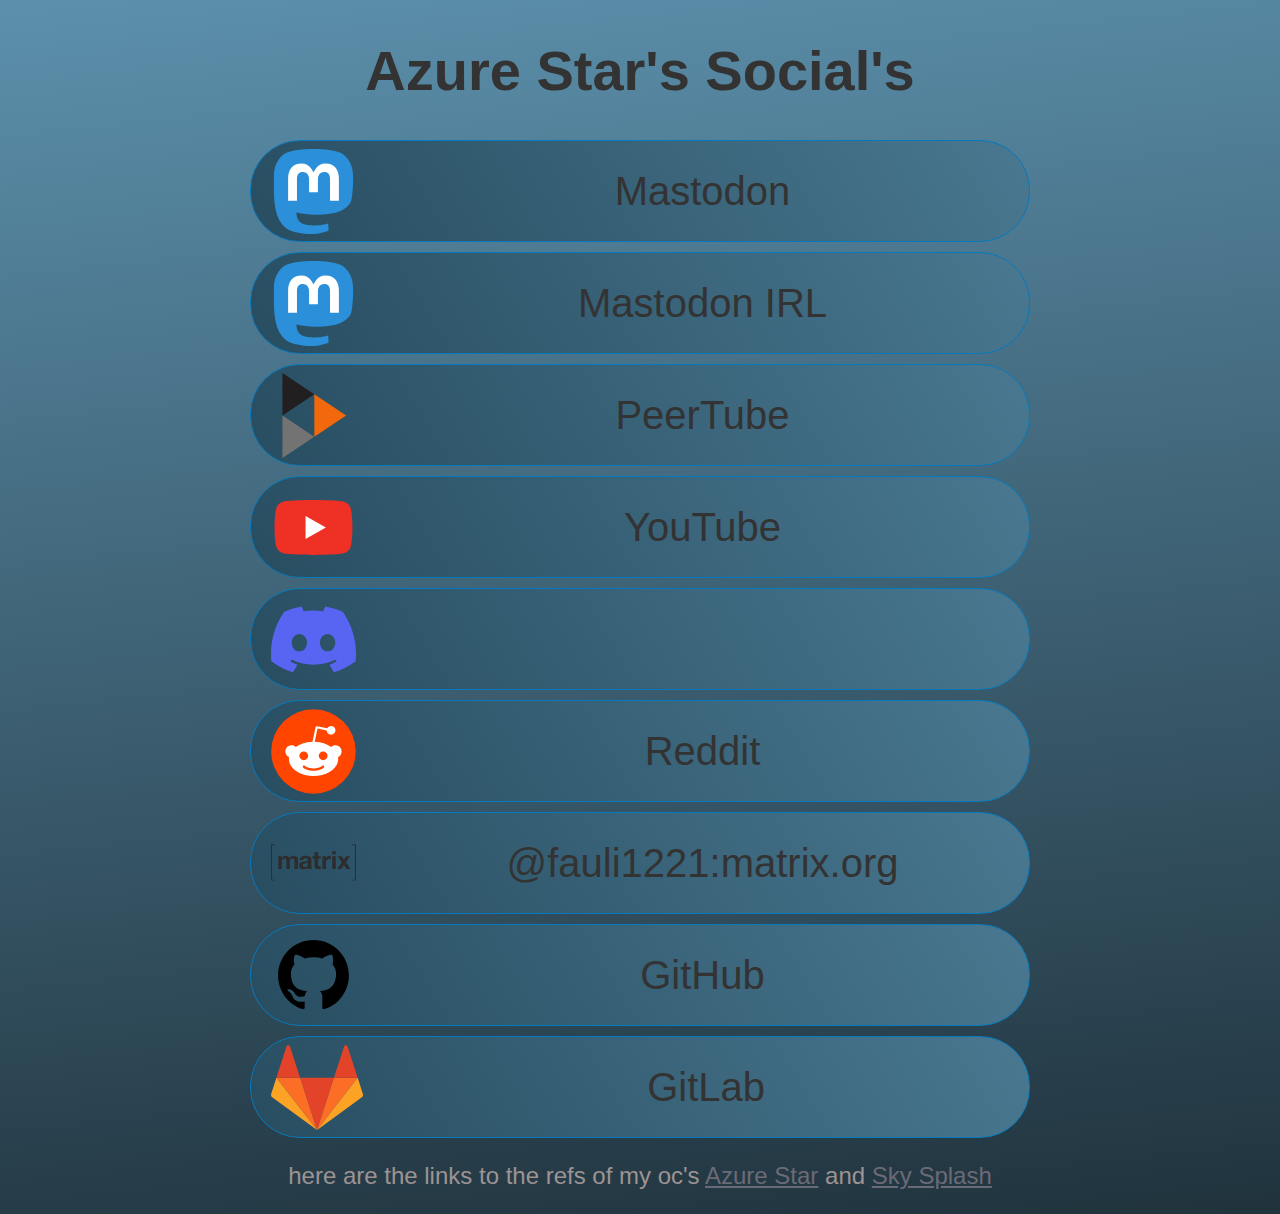
<file: index.html>
<!DOCTYPE html>
<html lang="en">
<head>
    <meta charset="UTF-8">
    <title>Azure Star's Social's</title>
    <link rel="icon" type="image/x-icon" href="/assets/fauli1221_128.jpg">
    <meta name="viewport">
    <meta name="description" content="links to all of Azure Star's social's">
    <meta name="keywords" content="social links, socials, social media, Azure Star">
    <meta name="author" content="Azure Star">
    <meta content="assets/fauli1221.jpg" property="og:image" />
    <link rel="stylesheet" href="style/style.css" type="text/css"/>
    <script type="text/javascript" src="js/main.js"></script>
</head>
<body class="azure">
<div id="background" class="wrapper">
    <div id="head" class="content">
        <h1 class="header">Azure Star's Social's</h1>
    </div>
    <div id="linkbox">
        <div class="socials" id="mastodon">
            <img class="socialicon" src="/assets/Mastodon.svg" alt="Mastodon">
            <a class="socialbutton" rel="me" href="https://equestria.social/@fauli1221" target="_blank">Mastodon</a>
        </div>
            <div class="socials" id="mastodonIRL">
            <img class="socialicon" src="/assets/Mastodon.svg" alt="Mastodon">
            <a class="socialbutton" rel="me" href="https://infosec.exchange/@fauli1221" target="_blank">Mastodon IRL</a>
        </div>
        <div class="socials" id="peertube">
            <img class="socialicon" src="/assets/PeerTube.svg" alt="PeerTube">
            <a class="socialbutton" rel="me" href="https://pony.tube/@fauli1221" target="_blank">PeerTube</a>
        </div>
        <div class="socials" id="youtube">
            <img class="socialicon" src="/assets/youtube.svg" alt="youtube">
            <a class="socialbutton" rel="me" href="https://youtube.com/@fauli1221" target="_blank">YouTube</a>
        </div>
        <div class="socials tooltip" id="discord">
            <img class="socialicon" src="/assets/discord.svg" alt="discord">
            <button class="socialbutton copyButton" id="copyDiscord" value="">Discord</button>
            <span class="tooltiptext">Copy to clipboard</span>
        </div>
        <div class="socials" id="reddit">
            <img class="socialicon" src="/assets/reddit.svg" alt="reddit">
            <a class="socialbutton" rel="me" href="https://reddit.com/u/fauli1221" target="_blank">Reddit</a>
        </div>
        <div class="socials tooltip" id="matrix">
            <img class="socialicon" src="/assets/matrix.svg" alt="matrix">
            <button class="socialbutton" id="copyMatrix" class="copyButton" value="@fauli1221:matrix.org">@fauli1221:matrix.org</button>
            <span class="tooltiptext">Copy to clipboard</span>
        </div>
        <div class="socials" id="github">
            <img class="socialicon" src="/assets/github.svg" alt="github">
            <a class="socialbutton" rel="me" href="https://github.com/fauli1221" target="_blank">GitHub</a>
        </div>
        <div class="socials" id="gitlab">
            <img class="socialicon" src="/assets/gitlab.svg" alt="gitlab">
            <a class="socialbutton" rel="me" href="https://gitlab.com/Fauli1221" target="_blank">GitLab</a>
        </div>
    </div>
    <div id=refs class="wrapper">
        <div class="refflinks">
            <p>here are the links to the refs of my oc's <a class="refflinkslinks" href="refs/AzureStar">Azure Star</a> and <a class="refflinkslinks" href="refs/SkySplash">Sky Splash</a></p>
        </div>
    </div>
</div>
</body>
</html>
</file>
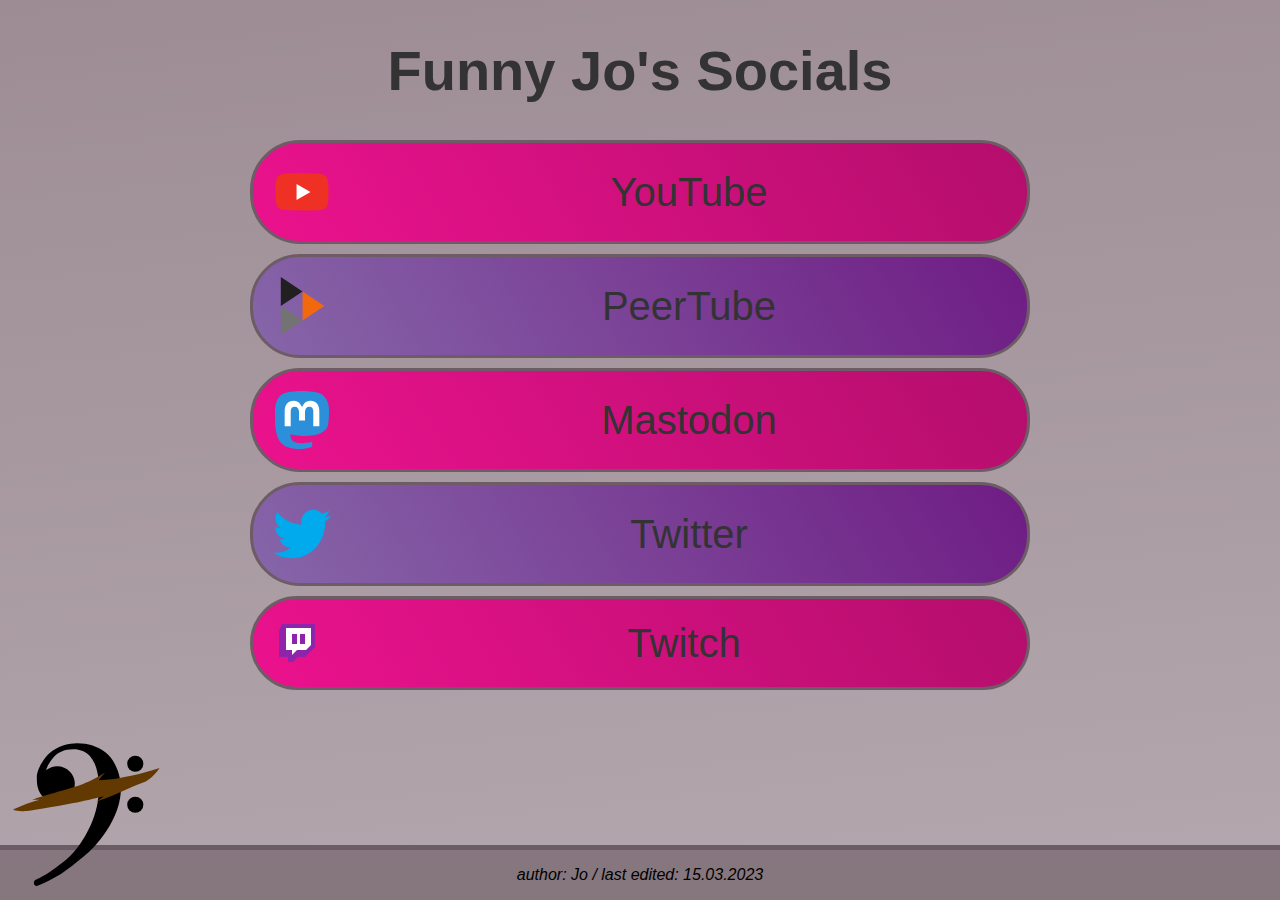
<file: funnyjo/index.html>
<!DOCTYPE html>
<html lang="en" class="jo">
<head>
    <title>Funny Jo's Socials</title>
    <meta charset="utf-8">
    <meta name="viewport" content="width=device-width, initial-scale=1.0">
    <meta name="description" content="links to all of Funny Jo's Socials">
    <meta name="keywords" content="social links, socials, social media">
    <link rel="stylesheet" href="/style/style.css" type="text/css"/>
</head>
<body class="jo">
<div id="background" class="wrapper">
    <div id="head" class="content">
        <h1 class="header">Funny Jo's Socials</h1>
    </div>
    <div id="linkbox">
        <div class="jo_socials" id="youtube">
            <img src="/assets/youtube.svg">
            <a rel="me" href="https://www.youtube.com/@thatFunnyJo" target="_blank">YouTube</a>
        </div>
        <div class="jo_socials-2" id="peertube">
            <img src="/assets/PeerTube.svg">
            <a rel="me" href="https://pony.tube/c/funny_jo/videos" target="_blank">PeerTube</a>
        </div>
        <div class="jo_socials" id="mastodon">
            <img src="/assets/Mastodon.svg">
            <a rel="me" href="https://equestria.social/@FunnyJo" target="_blank">Mastodon</a>
        </div>
        <div class="jo_socials-2" id="Twitter">
            <img src="/assets/Twitter.svg">
            <a rel="me" href="https://twitter.com/thatFunny_Jo" target="_blank">Twitter</a>
        </div>
        <div class="jo_socials" id="Twitch">
            <img src="/assets/Twitch.svg">
            <a rel="me" href="https://www.twitch.tv/thatfunnyjo" target="_blank">Twitch</a>
        </div>
    </div>
    <div class="cm-background-image">
        <a href="https://www.youtube.com/watch?v=hNgqzWDylCE" target="_blank">
            <img id="cm" src="/assets/jo-cm.svg">
        </a>
    </div>
</div>

</body>
<footer>
    <p>author: Jo / last edited: 15.03.2023</p>
</footer>
</html>
</file>
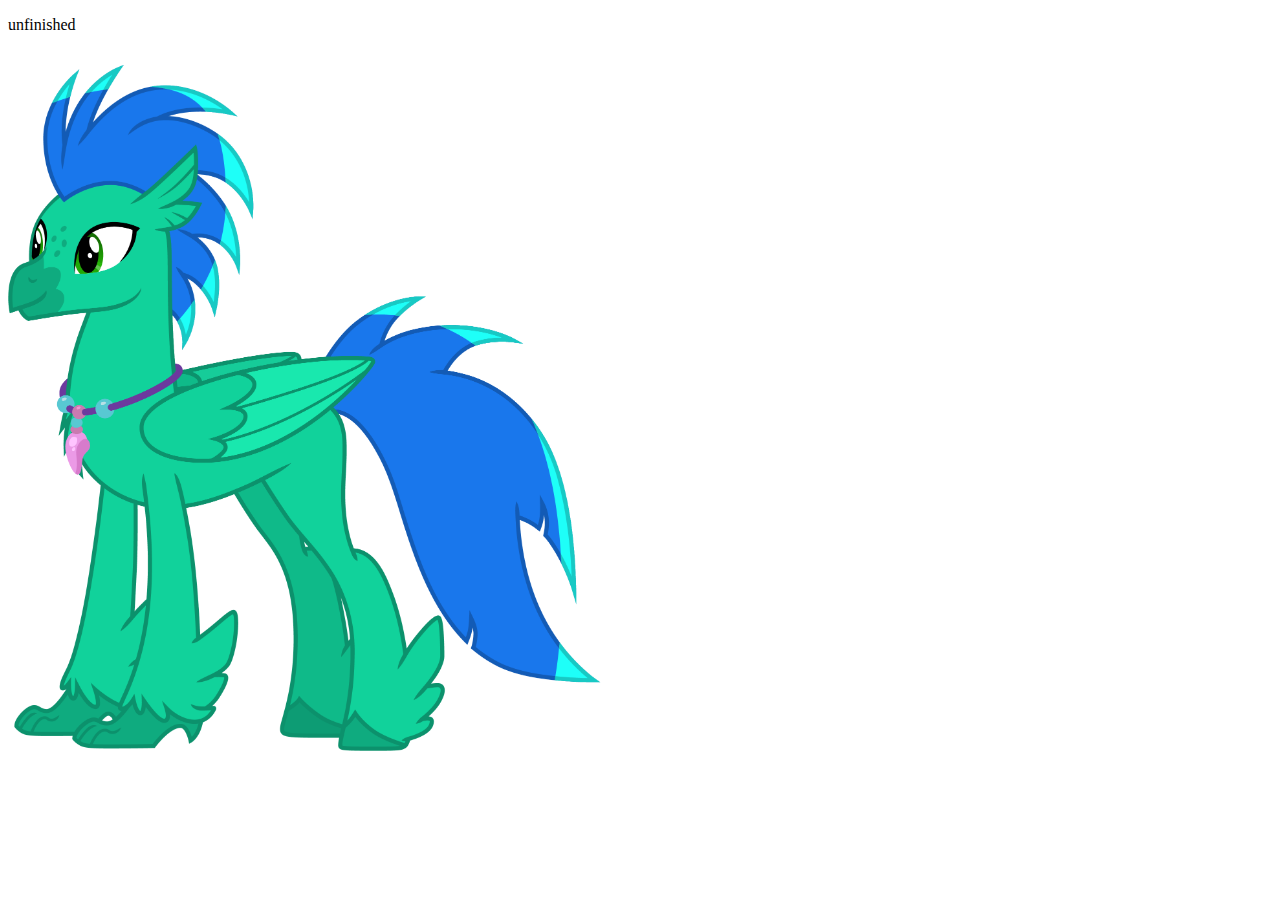
<file: refs/SkySplash/index.html>
<!DOCTYPE html>
<html lang="en">
<head>
    <meta charset="UTF-8">
    <title>Sky Splash</title>
    <link rel="stylesheet" href="/style/style.css" type="text/css"/>
</head>
<body>
    <p>unfinished</p>
    <img class="reffart" src="/assets/Sky_Splash.png">
</body>
</html>
</file>
<file: style/style.css>
:root {
    /* Mane */
    --jo-mane-primary: #83210c;
    --jo-mane-accent: #881920;
    --jo-mane-secondary: #9d3915;
    --jo-mane-outline: #370b0e;
    /* Body */
    --jo-body-fill: #9d8c94;
    --jo-body-highlight: #b4a8ae;
    --jo-body-outline: #6d5c65;
    --jo-body-shadow: #85777d;
    /* Left Eye, purple*/
    --jo-left-gradient-top: #6f1c84;
    --jo-left-gradient-bottom: #8666a9;
    --jo-left-highlight-top: #9477b3;
    --jo-left-highlight-bottom: #a993c1;
    /* Right Eye, pink */
    --jo-right-gradient-top: #b40e6d;
    --jo-right-gradient-bottom: #eb128d;
    --jo-right-highlight-top: #f251ad;
    --jo-right-highlight-bottom: #f479c0;

    /*Azure Star*/
    /* Body */
    --azure-background-1: #5C90ACFF;
    --azure-background-2: #20333DFF;
    --azure-tooptip: #555;
    --azure-tooltip-text: #fff;
    --azure-socials-border: #0779bc;
    --azure-button-background-1: #497890FF;
    --azure-button-background-2: #284D61FF;
}
.tooltip {
    position: relative;
    display: inline-block;
}

.tooltip .tooltiptext {
    visibility: hidden;
    width: 160px;
    background-color: var(--azure-tooptip);
    color: var(--azure-tooltip-text);
    text-align: center;
    border-radius: 6px;
    padding: 10px;
    position: absolute;
    z-index: 1;
    bottom: 100%;
    left: 55%;
    margin-left: -75px;
    opacity: 0;
    transition: opacity 0.3s;
}

.tooltip .tooltiptext::after {
    content: "";
    position: absolute;
    top: 100%;
    left: 50%;
    margin-left: -5px;
    border-width: 5px;
    border-style: solid;
    border-color: #555 transparent transparent transparent;
}

.tooltip:hover .tooltiptext {
    visibility: visible;
    opacity: 1;
}
body.azure {
    width: 50em;
    margin: 0 auto;
    font-family: Tahoma, Verdana, Arial, sans-serif;
    background: var(--azure-background-1);
    background: linear-gradient(174deg, var(--azure-background-1) 0%, var(--azure-background-2) 100%);
    background-size: cover;
    height: 100%;
}
html.azure {
    background-repeat:no-repeat;
    min-height: 100%;
    min-width: 1024px;
    width: 100%;
    height: auto;
}

.socials {
    border: 1px solid var(--azure-socials-border);
    border-radius: 50px;
    display: flex;
    align-items: center;
    justify-content: center;
    margin: 10px;
    background: var(--azure-button-background-1);
    background: linear-gradient(239deg, var(--azure-button-background-1) 0%, var(--azure-button-background-2) 100%);
    height: 100px;
}
.socials:hover {
    border: 1px solid #07bca7;
    border-radius: 50px;
    display: flex;
    align-items: center;
    justify-content: center;
    margin: 10px;
    background: var(--azure-button-background-1);
    background: linear-gradient(239deg, var(--azure-button-background-1) 0%, var(--azure-button-background-2) 100%);
    height: 100px;
    transform: scale(102%);
}

.socialicon {
    margin: 20px;
    width: auto;
    height: 85%;
    max-width: 85%;
    object-fit: contain;
    pointer-events: none;
    user-select: none;
    user-drag: none;
    -moz-user-select: none;
    -webkit-user-select: none;
    -ms-user-select: none;
}

.socialbutton {
    /* Add desired style and border properties here */
    color: #333;
    text-decoration: none;
    padding: 5px 10px;
    display: block;
    width: 100%;
    background: transparent;
    border: 0;
    text-align: center;
    font-size: 2.5em;
    -moz-user-select: none;
    -webkit-user-select: none;
    user-select: none;
}


.header {
    text-align: center;
    color: #333;
    font-size: 3.5em;
}

.refflinks {
    text-align: center;
    color: #9d9393;
    font-size: 1.5em;
}
.refflinkslinks {
    color: #6b6a77;
}







body.jo {
    width: 50em;
    margin: 0 auto;
    font-family: Tahoma, Verdana, Arial, sans-serif;
    background: linear-gradient(174deg, var(--jo-body-fill) 0%, var(--jo-body-highlight) 100%);
    background-size: cover;
    height: 100%;
}
html.jo {
    background-repeat:no-repeat;
    min-height: 100%;
    min-width: 1024px;
    width: 100%;
    height: auto;
}

.jo_socials {
    border: 3px solid var(--jo-body-outline);
    border-radius: 50px;
    display: flex;
    align-items: center;
    justify-content: center;
    margin: 10px;
    background: linear-gradient(239deg, var(--jo-right-gradient-top) 0%, var(--jo-right-gradient-bottom) 100%);
}

.jo_socials:hover {
    border-radius: 50px;
    display: flex;
    align-items: center;
    justify-content: center;
    margin: 10px;
    background: linear-gradient(239deg, var(--jo-right-highlight-top) 0%, var(--jo-right-highlight-bottom) 100%);
    height: 120%;
    transform: scale(110%);
}

.jo_socials-2 {
    border: 3px solid var(--jo-body-outline);
    border-radius: 50px;
    display: flex;
    align-items: center;
    justify-content: center;
    margin: 10px;
    background: linear-gradient(239deg, var(--jo-left-gradient-top) 0%, var(--jo-left-gradient-bottom) 100%);
}

.jo_socials-2:hover {
    border-radius: 50px;
    display: flex;
    align-items: center;
    justify-content: center;
    margin: 10px;
    background: linear-gradient(239deg, var(--jo-left-highlight-top) 0%, var(--jo-left-highlight-bottom) 100%);
    height: 120%;
    transform: scale(110%);
}

.jo_socials > img, .jo_socials-2 > img {
    margin: 20px;
    width: auto;
    height: 85%;
    max-width: 85%;
    object-fit: contain;
    pointer-events: none;
    user-select: none;
    user-drag: none;
    -moz-user-select: none;
    -webkit-user-select: none;
    -ms-user-select: none;
    max-width: 7.5%;
}
.jo_socials a, .jo_socials-2 a {
    color: #333;
    text-decoration: none;
    padding: 5px 10px;
    display: block;
    width: 100%;
    background: transparent;
    border: 0;
    text-align: center;
    font-size: 2.5em;
    -moz-user-select: none;
    -webkit-user-select: none;
    user-select: none;
}

ul > li {
    background: var(--jo-mane-accent);
    border: 10px solid var(--jo-mane-outline);
    border-radius: 90%;
}

ul > li:hover {
    transform: scale(125%);
}

.cm-background-image {
    position: absolute;
    left: 1%;
    bottom: 1%;
    z-index: 1;
}

footer {
    position: absolute;
    left: 0;
    bottom: 0;
    width: 100%;
    background-color: var(--jo-body-shadow);
    border-top: 5px solid var(--jo-body-outline);
}

footer p {
    display: flex;
    justify-content: space-evenly;
    font-style: italic;
}





.reffart {
    width: 50%;
    height: 50%;
}
</file>
